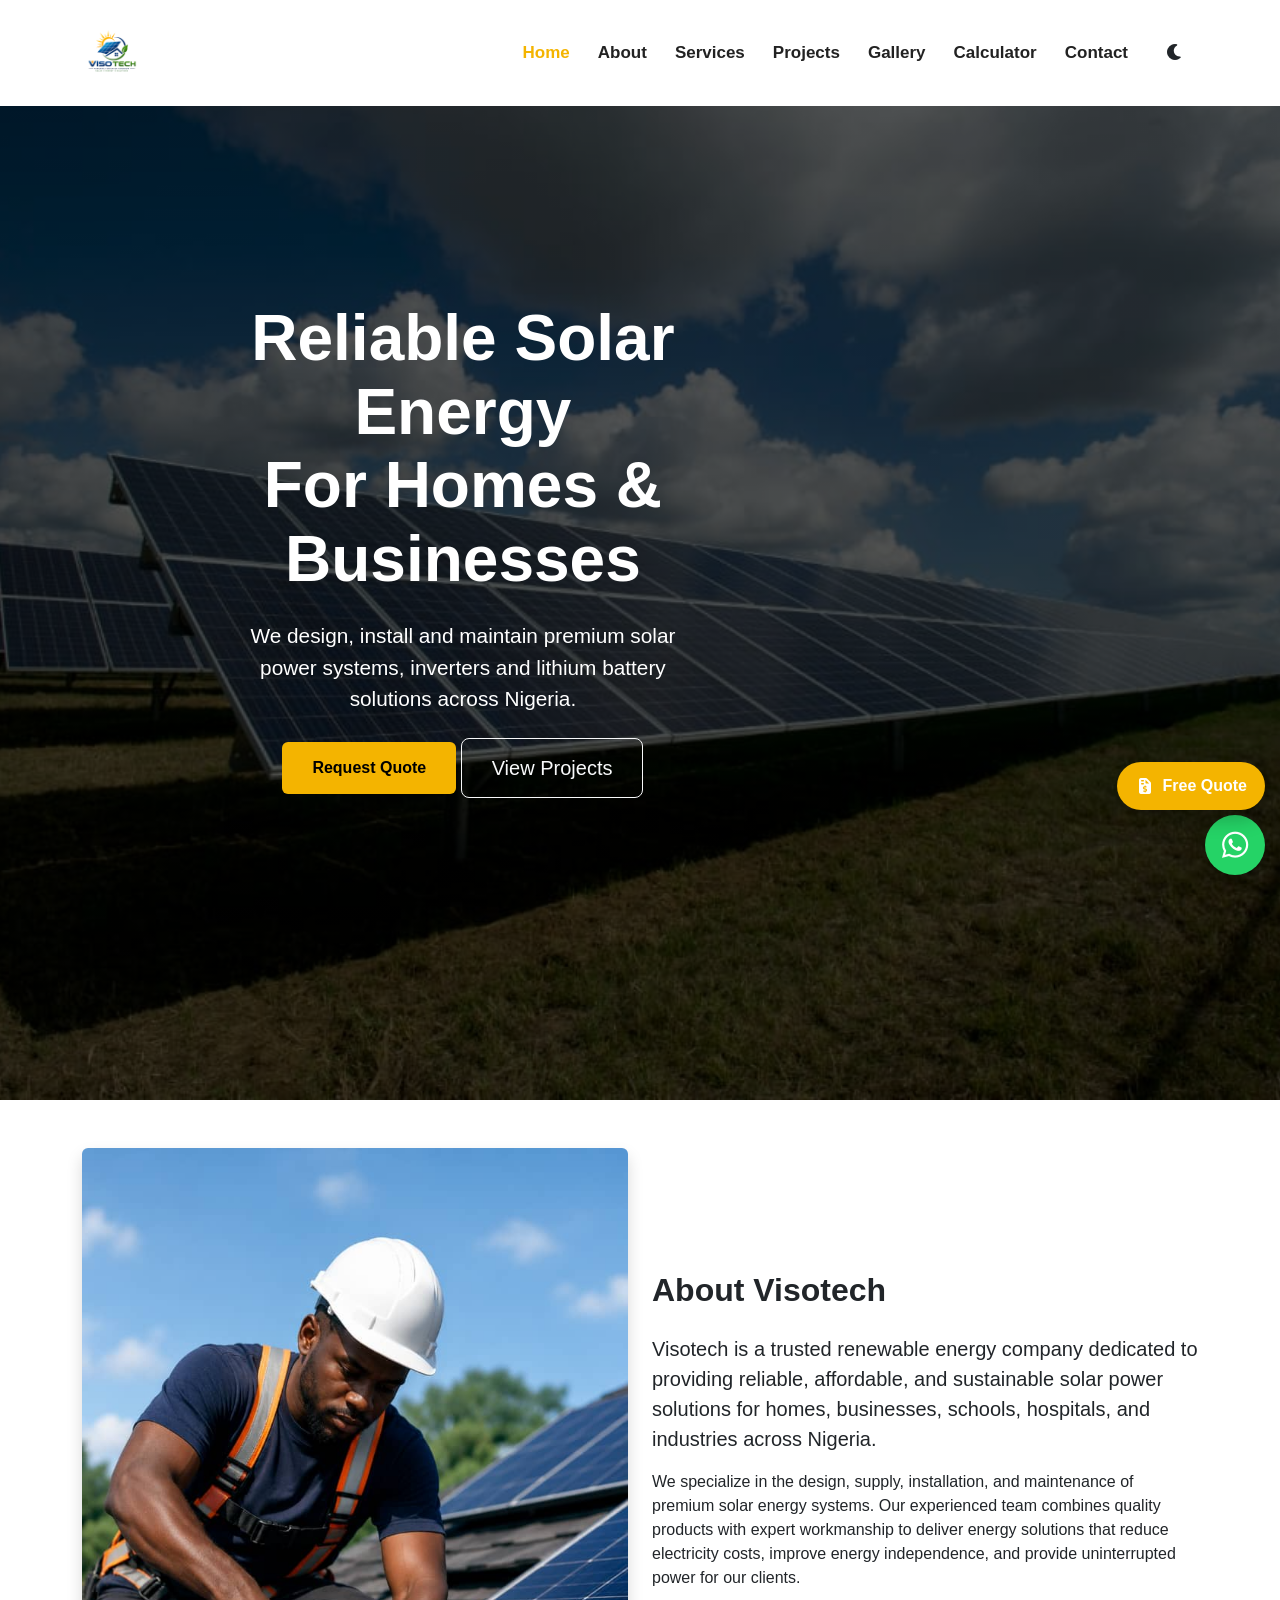
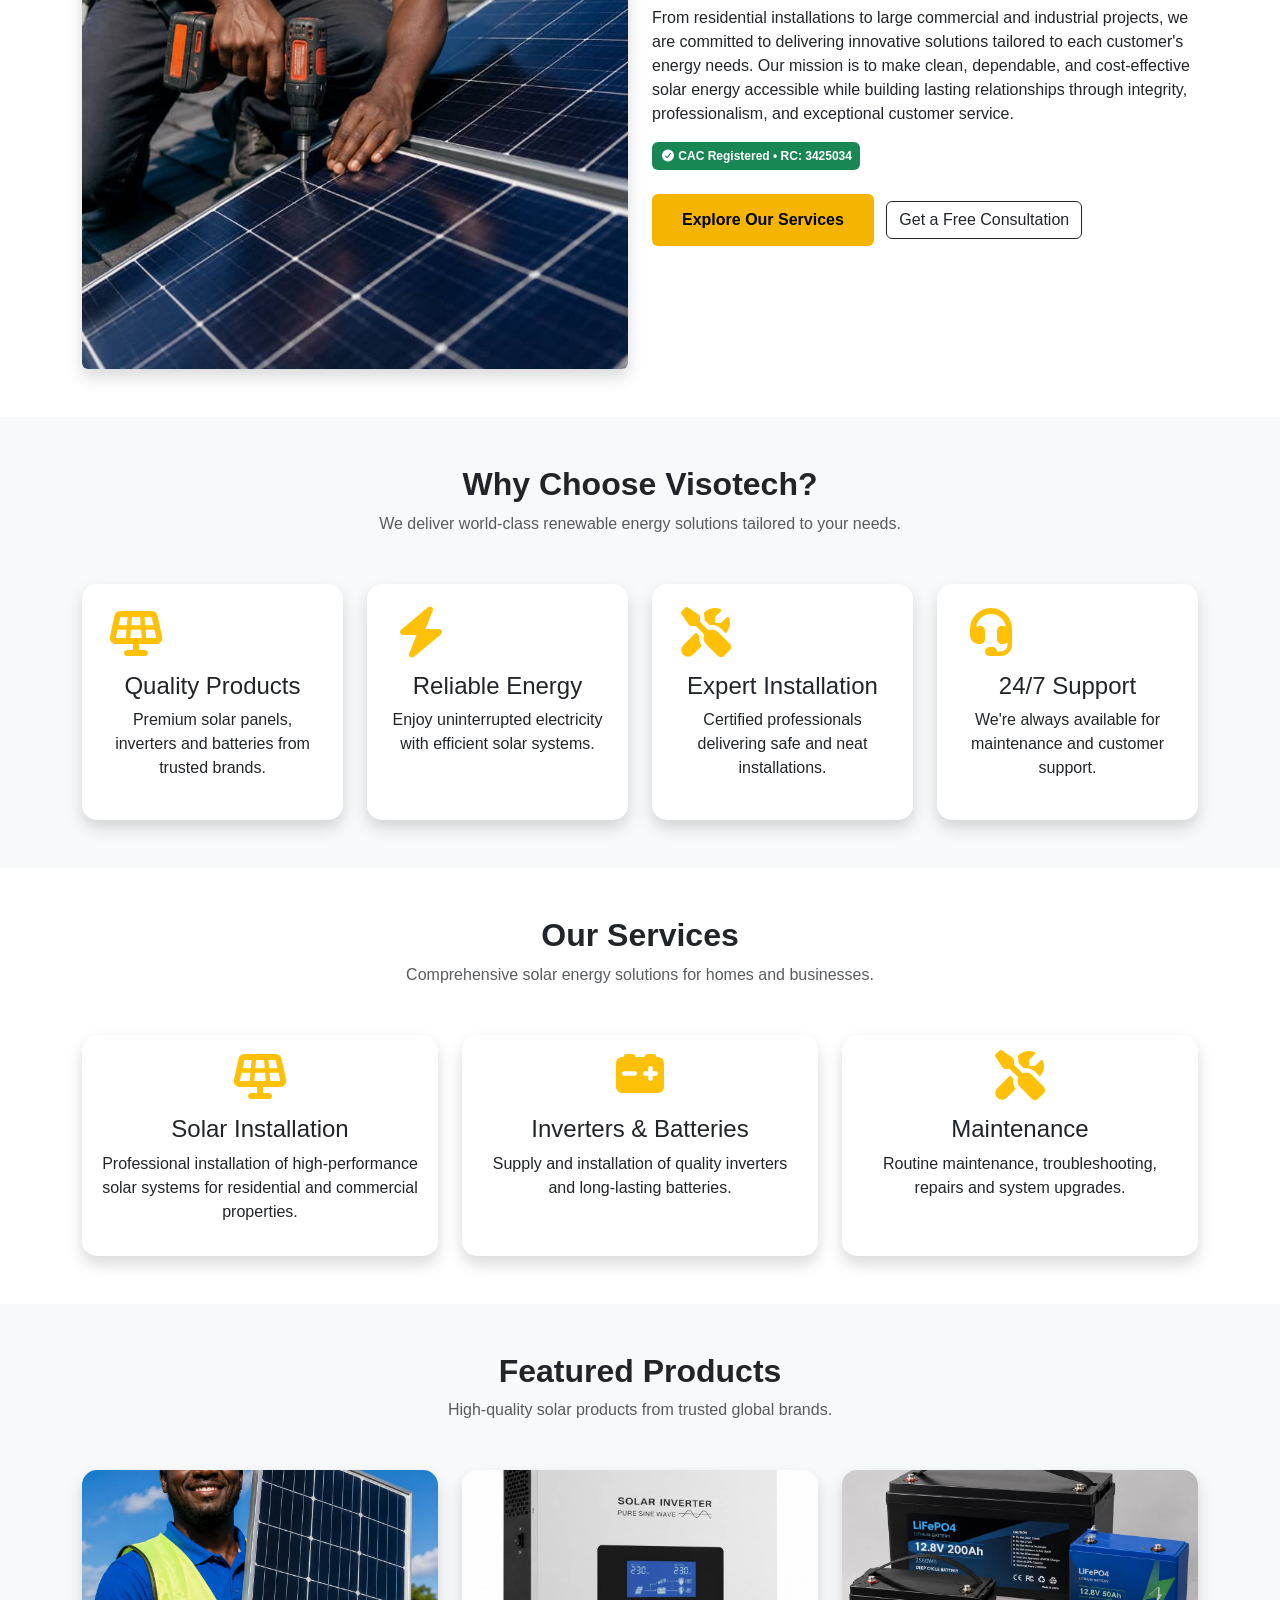
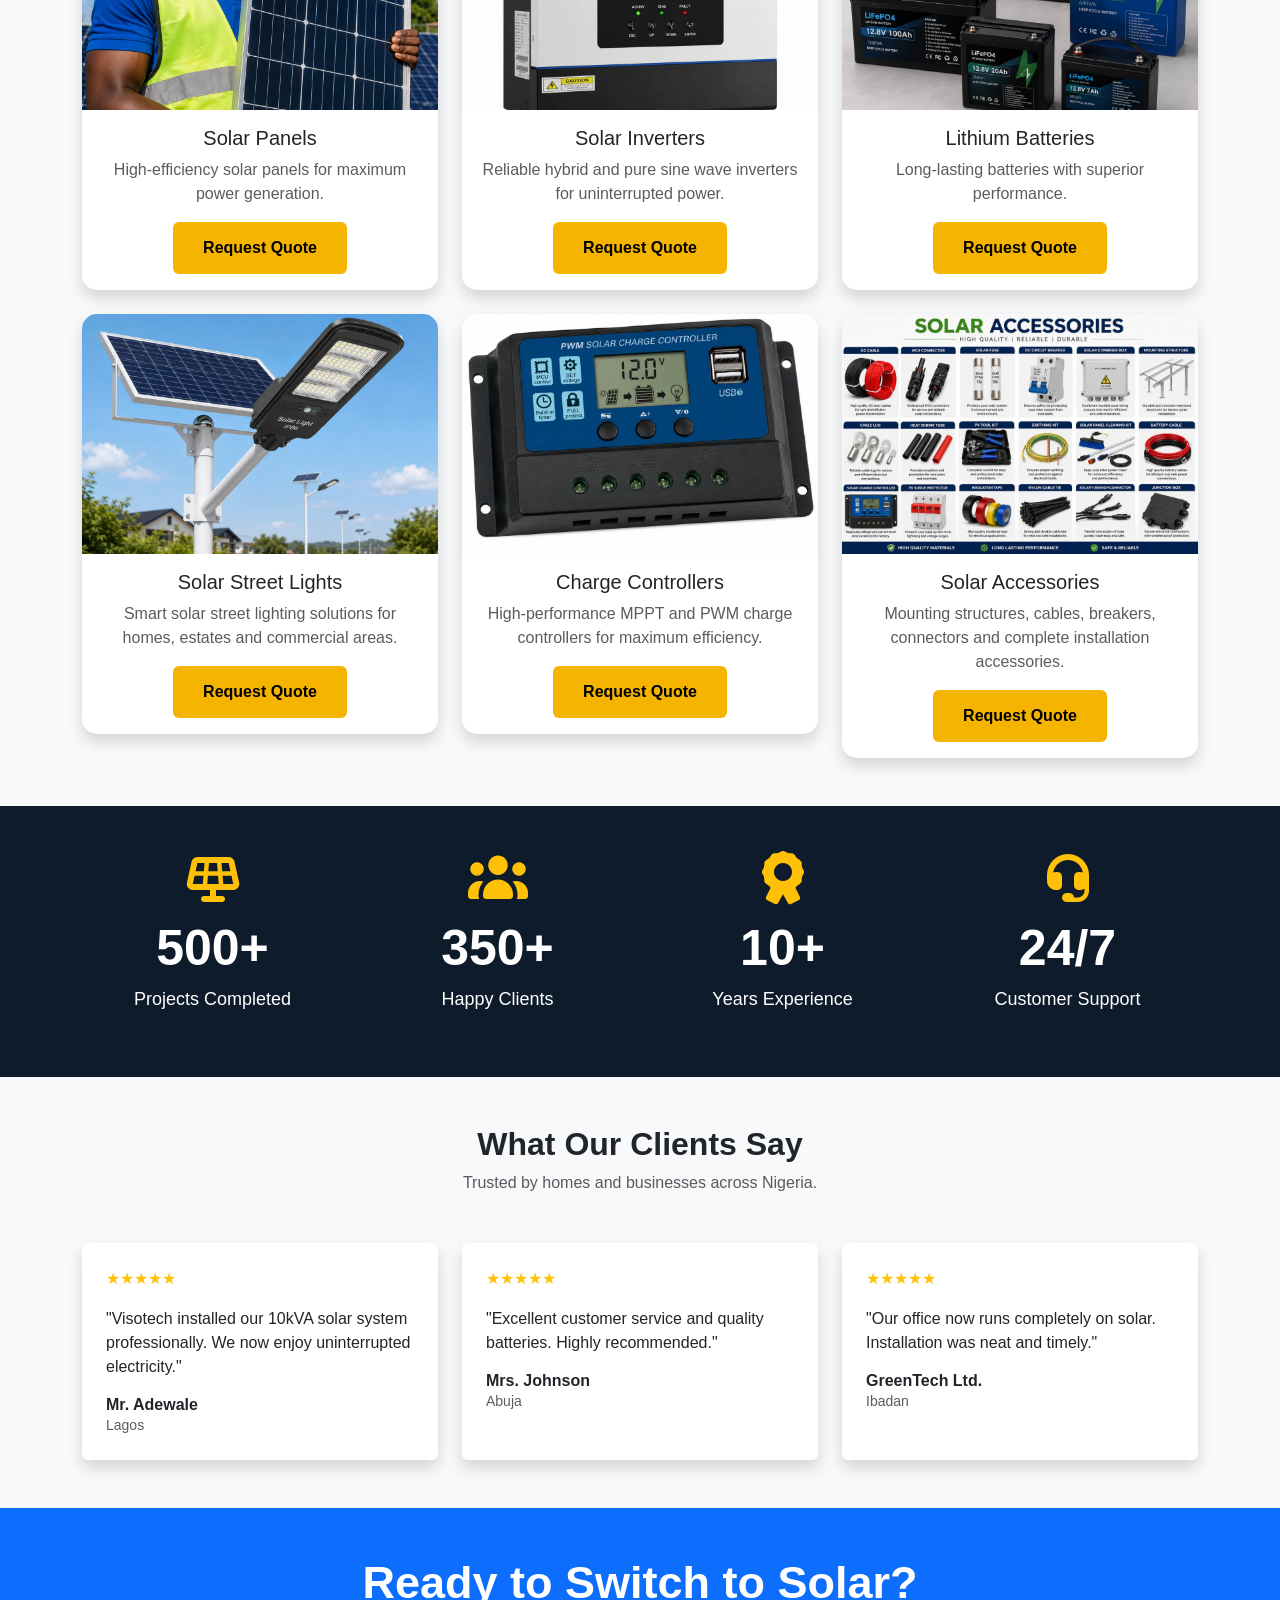
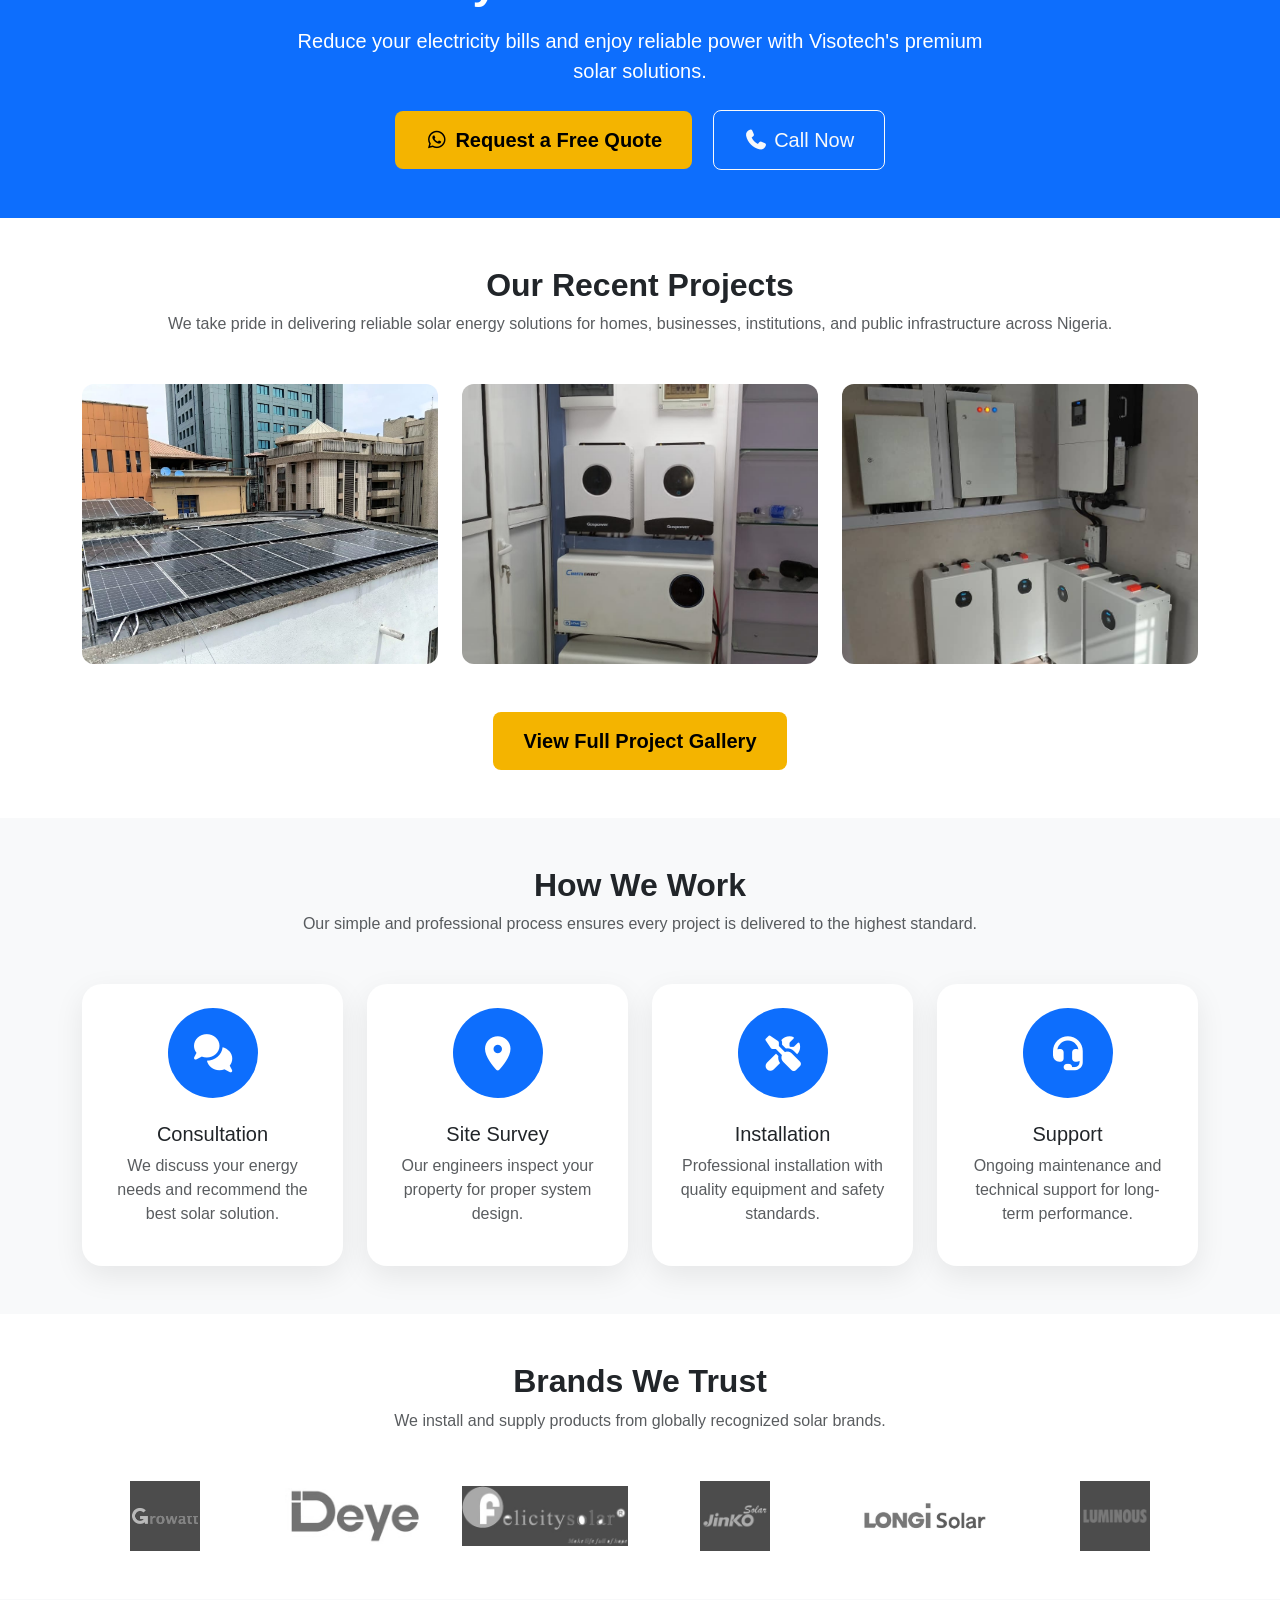
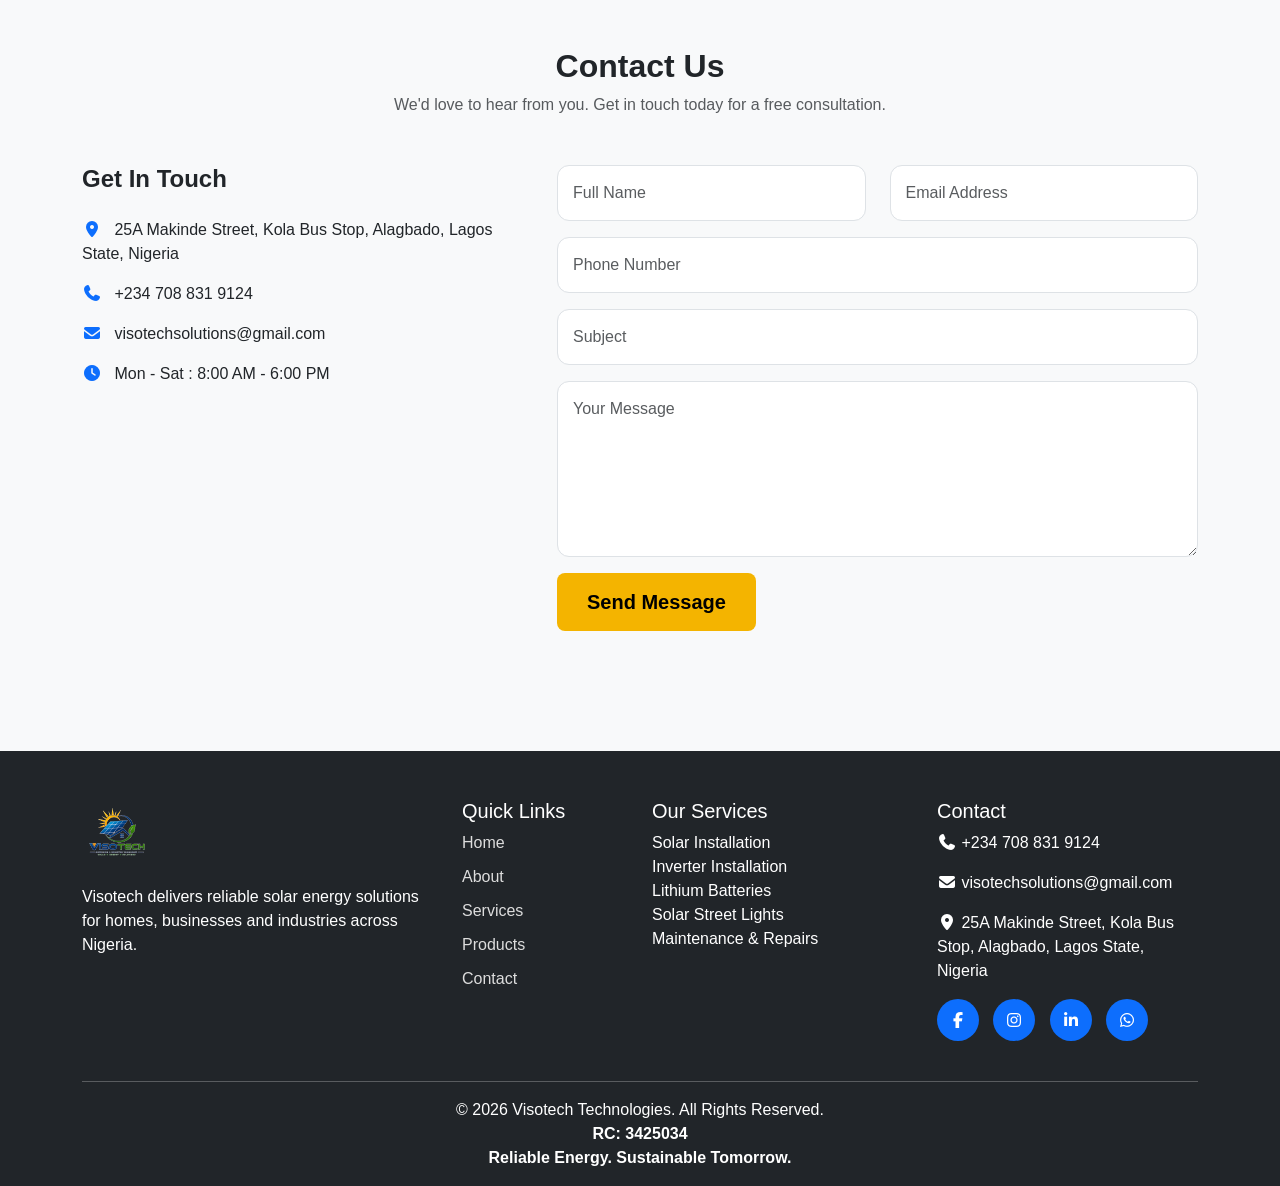
<file: index.html>
<!DOCTYPE html>
<html lang="en">
<head>
    <!-- Google tag (gtag.js) -->
<script async src="https://www.googletagmanager.com/gtag/js?id=G-MFB2P4V41L"></script>
<script>
  window.dataLayer = window.dataLayer || [];
  function gtag(){dataLayer.push(arguments);}
  gtag('js', new Date());

  gtag('config', 'G-MFB2P4V41L');
</script>
    <meta charset="UTF-8">
    <meta name="viewport" content="width=device-width, initial-scale=1.0">
    <title>Visotech Solutions | Solar Installation, Inverters & Lithium Batteries in Lagos, Nigeria</title>

    <meta name="description" content="Visotech Solutions provides professional solar panel installation, inverters, lithium batteries, solar street lights, and renewable energy solutions for homes and businesses in Lagos and across Nigeria.">

<meta name="keywords" content="Solar Installation Lagos, Solar Company Nigeria, Solar Panels, Inverters, Lithium Batteries, Solar Street Lights, Renewable Energy, Visotech Solutions">

<meta name="author" content="Visotech Solutions">

<meta name="robots" content="index, follow">

<meta name="theme-color" content="#f4b400">

<meta property="og:title" content="Visotech Solutions | Solar Installation & Renewable Energy">

<meta property="og:description" content="Professional solar panel installation, inverters, lithium batteries, and renewable energy solutions in Lagos, Nigeria.">

<meta property="og:type" content="website">

<meta property="og:site_name" content="Visotech Solutions">

<meta property="og:locale" content="en_NG">

<link rel="icon" type="image/png" href="favicon.png">

<link rel="canonical" href="https://visotechsolutions.com/">

<script type="application/ld+json">
{
  "@context": "https://schema.org",
  "@type": "LocalBusiness",
  "name": "Visotech Solutions",
  "url": "https://visotechsolutions.com",
  "logo": "https://visotechsolutions.com/images/Viso%20logo.png",
  "image": "https://visotechsolutions.com/images/Hero.jpeg",
  "description": "Visotech Solutions is a CAC-registered renewable energy company providing solar panel installation, inverter systems, lithium batteries, solar street lights and energy solutions across Nigeria.",
  "telephone": "+2347088319124",
  "email": "visotechsolutions@gmail.com",
  "address": {
    "@type": "PostalAddress",
    "streetAddress": "25A Makinde Street, Kola Bus Stop, Alagbado",
    "addressLocality": "Lagos",
    "addressRegion": "Lagos State",
    "postalCode": "",
    "addressCountry": "NG"
  },
  "areaServed": "Nigeria",
  "openingHours": "Mo-Sa 08:00-18:00",
  "sameAs": [
    "https://www.facebook.com/",
    "https://www.instagram.com/",
    "https://www.linkedin.com/"
  ]
}
</script>

    <link rel="stylesheet" href="css/bootstrap.min.css">

    <link rel="stylesheet" href="css/all.min.css">

    <link rel="stylesheet"  href="css/aos.css">
    <link rel="stylesheet" href="css/style.css">

</head>

<body>
    <!-- Preloader -->

<div id="preloader">

    <img src="favicon.png" alt="Visotech Logo">

    <div class="loader"></div>

</div>

<nav class="navbar navbar-expand-lg navbar-light fixed-top">
    <div class="container">

        <a class="navbar-brand" href="index.html">
    <img src="favicon.png" alt="Visotech Logo">
</a>

        <button class="navbar-toggler" type="button"
        data-bs-toggle="collapse"
        data-bs-target="#menu"
        aria-controls="menu"
        aria-expanded="false"
        aria-label="Toggle navigation">

    <span class="navbar-toggler-icon"></span>

</button>

        <div class="collapse navbar-collapse" id="menu">

            <ul class="navbar-nav ms-auto">

                <li class="nav-item"><a class="nav-link active" href="#home">Home</a></li>

                <li class="nav-item"><a class="nav-link" href="#about">About</a></li>

                <li class="nav-item"><a class="nav-link" href="#services">Services</a></li>

                <li class="nav-item"><a class="nav-link" href="#projects">Projects</a></li>

                <li class="nav-item"><a class="nav-link" href="gallery.html">Gallery</a></li>
                
                <li class="nav-item"><a class="nav-link" href="calculator.html">Calculator</a></li>

                <li class="nav-item"><a class="nav-link" href="#contact">Contact</a></li>

            </ul>

            <button id="theme-toggle" class="btn btn ms-3">
    <i class="fas fa-moon"></i>
</button>

        </div>

</div>

    </div>
</nav>

<!-- Hero Section -->

<section id="home" class="hero" data-aos="fade-up">

    <div class="container text-center">

        <div class="row align-items-center min-vh-100">

            <div class="col-lg-7">

                <h1 class="display-3 fw-bold">

                    Reliable Solar Energy
                    <br>
                    For Homes & Businesses

                </h1>

                <p class="lead my-4">

                    We design, install and maintain premium solar power systems,
                    inverters and lithium battery solutions across Nigeria.

                </p>

                <a href="calculator.html" class="btn btn-warning">
    Request Quote
</a>

                <a href="#projects" class="btn btn-outline-light btn-lg">

                    View Projects

                </a>

            </div>

        </div>

    </div>

</section>

</section>

<!-- About Section -->

<section id="about" class="py-5" data-aos="fade-right">

    <div class="container">

        <div class="row align-items-center">

            <div class="col-lg-6">

                <img src="images/About us.jpeg"
                     class="img-fluid rounded shadow"
                     alt="About Visotech">

            </div>

            <div class="col-lg-6">

                <h2 class="fw-bold mb-4">About Visotech</h2>

<p class="lead">
    Visotech is a trusted renewable energy company dedicated to providing reliable,
    affordable, and sustainable solar power solutions for homes, businesses, schools,
    hospitals, and industries across Nigeria.
</p>

<p>
    We specialize in the design, supply, installation, and maintenance of premium solar
    energy systems. Our experienced team combines quality products with expert workmanship
    to deliver energy solutions that reduce electricity costs, improve energy independence,
    and provide uninterrupted power for our clients.
</p>

<p>
    From residential installations to large commercial and industrial projects, we are
    committed to delivering innovative solutions tailored to each customer's energy needs.
    Our mission is to make clean, dependable, and cost-effective solar energy accessible
    while building lasting relationships through integrity, professionalism, and exceptional
    customer service.
</p>

<div class="mt-3">
    <span class="badge bg-success p-2">
        <i class="fas fa-check-circle"></i>
        CAC Registered • RC: 3425034
    </span>
</div>

<div class="mt-4">
    <a href="#services" class="btn btn-warning me-2">Explore Our Services</a>
    <a href="#contact" class="btn btn-outline-dark">Get a Free Consultation</a>
</div>

        </div>

    </div>

</section>

<a href="https://wa.me/2348140899419"
   class="whatsapp"
   target="_blank">
    <i class="fa-brands fa-whatsapp"></i>
</a>

<!-- Why Choose Us -->

<section class="py-5 bg-light" data-aos="zoom-in">

    <div class="container">

        <div class="text-center mb-5">

            <h2 class="fw-bold">
                Why Choose Visotech?
            </h2>

            <p class="text-muted">
                We deliver world-class renewable energy solutions tailored to your needs.
            </p>

        </div>

        <div class="row g-4">

            <div class="col-md-3">

                <div class="card h-100 shadow border-0 text-center p-4 feature-card">

                    <i class="fas fa-solar-panel fa-3x text-warning mb-3"></i>

                    <h4>Quality Products</h4>

                    <p>
                        Premium solar panels, inverters and batteries from trusted brands.
                    </p>

                </div>

            </div>

            <div class="col-md-3">

                <div class="card h-100 shadow border-0 text-center p-4 feature-card">

                    <i class="fas fa-bolt fa-3x text-warning mb-3"></i>

                    <h4>Reliable Energy</h4>

                    <p>
                        Enjoy uninterrupted electricity with efficient solar systems.
                    </p>

                </div>

            </div>

            <div class="col-md-3">

                <div class="card h-100 shadow border-0 text-center p-4 feature-card">

                    <i class="fas fa-tools fa-3x text-warning mb-3"></i>

                    <h4>Expert Installation</h4>

                    <p>
                        Certified professionals delivering safe and neat installations.
                    </p>

                </div>

            </div>

            <div class="col-md-3">

                <div class="card h-100 shadow border-0 text-center p-4 feature-card">

                    <i class="fas fa-headset fa-3x text-warning mb-3"></i>

                    <h4>24/7 Support</h4>

                    <p>
                        We're always available for maintenance and customer support.
                    </p>

                </div>

            </div>

        </div>

    </div>

</section>

<!-- Our Services -->

<section id="services" class="py-5" data-aos="fade-up">

    <div class="container">

        <div class="text-center mb-5">

            <h2 class="fw-bold">Our Services</h2>

            <p class="text-muted">
                Comprehensive solar energy solutions for homes and businesses.
            </p>

        </div>

        <div class="row g-4">

            <div class="col-lg-4 col-md-6">

                <div class="card h-100 shadow border-0 service-card">

                    <div class="card-body text-center">

                        <i class="fas fa-solar-panel fa-3x text-warning mb-3"></i>

                        <h4>Solar Installation</h4>

                        <p>
                            Professional installation of high-performance solar systems for residential and commercial properties.
                        </p>

                    </div>

                </div>

            </div>

            <div class="col-lg-4 col-md-6">

                <div class="card h-100 shadow border-0 service-card">

                    <div class="card-body text-center">

                        <i class="fas fa-car-battery fa-3x text-warning mb-3"></i>

                        <h4>Inverters & Batteries</h4>

                        <p>
                            Supply and installation of quality inverters and long-lasting batteries.
                        </p>

                    </div>

                </div>

            </div>

            <div class="col-lg-4 col-md-6">

                <div class="card h-100 shadow border-0 service-card">

                    <div class="card-body text-center">

                        <i class="fas fa-screwdriver-wrench fa-3x text-warning mb-3"></i>

                        <h4>Maintenance</h4>

                        <p>
                            Routine maintenance, troubleshooting, repairs and system upgrades.
                        </p>

                    </div>

                </div>

            </div>

        </div>

    </div>

</section>



<!-- Featured Products -->

<section id="products" class="py-5 bg-light" data-aos="fade-left">

    <div class="container">

        <div class="text-center mb-5">

            <h2 class="fw-bold">Featured Products</h2>

            <p class="text-muted">
                High-quality solar products from trusted global brands.
            </p>

        </div>

        <div class="row g-4">

            <div class="col-lg-4 col-md-6">

                <div class="card product-card shadow border-0">

                    <img src="images/solar-panel.png" class="card-img-top" alt="Solar Panel">

                    <div class="card-body text-center">

                        <h5>Solar Panels</h5>

                        <p class="text-muted">
                            High-efficiency solar panels for maximum power generation.
                        </p>

                        <a href="calculator.html" class="btn btn-warning">
    Request Quote
</a>

                    </div>

                </div>

            </div>

            <div class="col-lg-4 col-md-6">

                <div class="card product-card shadow border-0">

                    <img src="images/inverter.jpeg" class="card-img-top" alt="Inverter">

                    <div class="card-body text-center">

                        <h5>Solar Inverters</h5>

                        <p class="text-muted">
                            Reliable hybrid and pure sine wave inverters for uninterrupted power.
                        </p>

                       <a href="calculator.html" class="btn btn-warning">
    Request Quote
</a>
                        </a>

                    </div>

                </div>

            </div>

            <div class="col-lg-4 col-md-6">

                <div class="card product-card shadow border-0">

                    <img src="images/Lithium Battery.jpeg" class="card-img-top" alt="Battery">

                    <div class="card-body text-center">

                        <h5>Lithium Batteries</h5>

                        <p class="text-muted">
                            Long-lasting batteries with superior performance.
                        </p>

                        <a href="calculator.html" class="btn btn-warning">
    Request Quote
</a>
                        </a>

                    </div>

                </div>

            </div>

<!-- Solar Street Lights -->

<div class="col-lg-4 col-md-6">

    <div class="card product-card shadow border-0">

        <img src="images/Street Light.jpeg" class="card-img-top" alt="Solar Street Light">

        <div class="card-body text-center">

            <h5>Solar Street Lights</h5>

            <p class="text-muted">
                Smart solar street lighting solutions for homes, estates and commercial areas.
            </p>

            <a href="calculator.html" class="btn btn-warning">
    Request Quote
</a>

        </div>

    </div>

</div>

<!-- Charge Controllers -->

<div class="col-lg-4 col-md-6">

    <div class="card product-card shadow border-0">

        <img src="images/Control.jpeg" class="card-img-top" alt="Charge Controller">

        <div class="card-body text-center">

            <h5>Charge Controllers</h5>

            <p class="text-muted">
                High-performance MPPT and PWM charge controllers for maximum efficiency.
            </p>

            <a href="calculator.html" class="btn btn-warning">
    Request Quote
</a>

        </div>

    </div>

</div>

<!-- Solar Accessories -->

<div class="col-lg-4 col-md-6">

    <div class="card product-card shadow border-0">

        <img src="images/Accessories.jpeg" class="card-img-top" alt="Solar Accessories">

        <div class="card-body text-center">

            <h5>Solar Accessories</h5>

            <p class="text-muted">
                Mounting structures, cables, breakers, connectors and complete installation accessories.
            </p>

            <a href="calculator.html" class="btn btn-warning">
    Request Quote
</a>
            </a>

        </div>

    </div>

</div>
            
        </div>

    </div>

</section>

<!-- Company Statistics -->

<section class="stats py-5" data-aos="zoom-in">

<div class="container">

<div class="row text-center">

<div class="col-md-3">

<i class="fa-solid fa-solar-panel fa-3x mb-3"></i>

<h2><span class="counter" data-target="500">0</span>+</h2>

<p>Projects Completed</p>

</div>

<div class="col-md-3">

<i class="fa-solid fa-users fa-3x mb-3"></i>

<h2><span class="counter" data-target="350">0</span>+</h2>

<p>Happy Clients</p>

</div>

<div class="col-md-3">

<i class="fa-solid fa-award fa-3x mb-3"></i>

<h2><span class="counter" data-target="10">0</span>+</h2>

<p>Years Experience</p>

</div>

<div class="col-md-3">

<i class="fa-solid fa-headset fa-3x mb-3"></i>

<h2>24/7</h2>

<p>Customer Support</p>

</div>

</div>

</div>

</section>

<!-- Testimonials -->

<section id="testimonials" class="py-5 bg-light" data-aos="fade-up">

    <div class="container">

        <div class="text-center mb-5">
            <h2 class="fw-bold">What Our Clients Say</h2>
            <p class="text-muted">
                Trusted by homes and businesses across Nigeria.
            </p>
        </div>

        <div class="row g-4">

            <div class="col-lg-4">

                <div class="card border-0 shadow p-4 h-100">

                    <div class="text-warning mb-3">
                        ★★★★★
                    </div>

                    <p>
                        "Visotech installed our 10kVA solar system professionally.
                        We now enjoy uninterrupted electricity."
                    </p>

                    <h6 class="fw-bold mb-0">
                        Mr. Adewale
                    </h6>

                    <small class="text-muted">
                        Lagos
                    </small>

                </div>

            </div>

            <div class="col-lg-4">

                <div class="card border-0 shadow p-4 h-100">

                    <div class="text-warning mb-3">
                        ★★★★★
                    </div>

                    <p>
                        "Excellent customer service and quality batteries.
                        Highly recommended."
                    </p>

                    <h6 class="fw-bold mb-0">
                        Mrs. Johnson
                    </h6>

                    <small class="text-muted">
                        Abuja
                    </small>

                </div>

            </div>

            <div class="col-lg-4">

                <div class="card border-0 shadow p-4 h-100">

                    <div class="text-warning mb-3">
                        ★★★★★
                    </div>

                    <p>
                        "Our office now runs completely on solar.
                        Installation was neat and timely."
                    </p>

                    <h6 class="fw-bold mb-0">
                        GreenTech Ltd.
                    </h6>

                    <small class="text-muted">
                        Ibadan
                    </small>

                </div>

            </div>

        </div>

    </div>

</section>

<!-- Call To Action -->

<section id="contact" class="cta-section py-5 text-center text-white">

    <div class="container">

        <h2 class="fw-bold mb-3">
            Ready to Switch to Solar?
        </h2>

        <p class="lead mb-4">
            Reduce your electricity bills and enjoy reliable power with Visotech's premium solar solutions.
        </p>

        <a href="https://wa.me/2348140899419?text=Hello%20Visotech,%20I%20would%20like%20to%20request%20a%20free%20quote."
           class="btn btn-warning btn-lg me-3"
           target="_blank">

            <i class="fa-brands fa-whatsapp"></i>
            Request a Free Quote

        </a>

        <a href="tel:+2348140899419"
           class="btn btn-outline-light btn-lg">

            <i class="fa-solid fa-phone"></i>
            Call Now

        </a>

    </div>

</section>

<!-- Recent Projects -->

<section id="projects" class="py-5">

    <div class="container">

        <div class="text-center mb-5">

           <h2 class="fw-bold">Our Recent Projects</h2>

<p class="text-muted">
    We take pride in delivering reliable solar energy solutions for homes, businesses, institutions, and public infrastructure across Nigeria.
</p>

        </div>

        <div class="row g-4">

            <div class="col-md-4">

                <div class="project-card">

                    <img src="images/project 1.jpeg" class="img-fluid rounded" alt="Project 1">
                    

                </div>

            </div>

            <div class="col-md-4">

                <div class="project-card">

                    <img src="images/project 2.jpeg" class="img-fluid rounded" alt="Project 2">

                </div>

            </div>

            <div class="col-md-4">

                <div class="project-card">

                    <img src="images/project 3.jpeg" class="img-fluid rounded" alt="Project 3">

                </div>

            </div>

<div class="text-center mt-5">
    <a href="gallery.html" class="btn btn-warning btn-lg">
        View Full Project Gallery
    </a>
</div>

        </div>

    </div>

</section>

<!-- How We Work -->

<section class="py-5 bg-light" id="process" data-aos="fade-up">

    <div class="container">

        <div class="text-center mb-5">
            <h2 class="fw-bold">How We Work</h2>
            <p class="text-muted">
                Our simple and professional process ensures every project is delivered to the highest standard.
            </p>
        </div>

        <div class="row text-center g-4">

            <div class="col-lg-3 col-md-6">

                <div class="process-card p-4">

                    <div class="process-icon">
                        <i class="fa-solid fa-comments"></i>
                    </div>

                    <h5 class="mt-4">Consultation</h5>

                    <p class="text-muted">
                        We discuss your energy needs and recommend the best solar solution.
                    </p>

                </div>

            </div>

            <div class="col-lg-3 col-md-6">

                <div class="process-card p-4">

                    <div class="process-icon">
                        <i class="fa-solid fa-location-dot"></i>
                    </div>

                    <h5 class="mt-4">Site Survey</h5>

                    <p class="text-muted">
                        Our engineers inspect your property for proper system design.
                    </p>

                </div>

            </div>

            <div class="col-lg-3 col-md-6">

                <div class="process-card p-4">

                    <div class="process-icon">
                        <i class="fa-solid fa-screwdriver-wrench"></i>
                    </div>

                    <h5 class="mt-4">Installation</h5>

                    <p class="text-muted">
                        Professional installation with quality equipment and safety standards.
                    </p>

                </div>

            </div>

            <div class="col-lg-3 col-md-6">

                <div class="process-card p-4">

                    <div class="process-icon">
                        <i class="fa-solid fa-headset"></i>
                    </div>

                    <h5 class="mt-4">Support</h5>

                    <p class="text-muted">
                        Ongoing maintenance and technical support for long-term performance.
                    </p>

                </div>

            </div>

        </div>

    </div>

</section>

<!-- Trusted Brands -->

<section class="py-5">

    <div class="container">

        <div class="text-center mb-5">

            <h2 class="fw-bold">Brands We Trust</h2>

            <p class="text-muted">
                We install and supply products from globally recognized solar brands.
            </p>

        </div>

        <div class="row text-center align-items-center g-4">

            <div class="col-lg-2 col-md-4 col-6">
                <img src="images/Growatt.jpeg" class="brand-logo img-fluid" alt="Growatt">
            </div>

            <div class="col-lg-2 col-md-4 col-6">
                <img src="images/Deye.jpeg" class="brand-logo img-fluid" alt="Deye">
            </div>

            <div class="col-lg-2 col-md-4 col-6">
                <img src="images/Felicity.jpeg" class="brand-logo img-fluid" alt="Felicity">
            </div>

            <div class="col-lg-2 col-md-4 col-6">
                <img src="images/jinko.jpeg" class="brand-logo img-fluid" alt="Jinko Solar">
            </div>

            <div class="col-lg-2 col-md-4 col-6">
                <img src="images/longi solar.jpeg" class="brand-logo img-fluid" alt="LONGi">
            </div>

            <div class="col-lg-2 col-md-4 col-6">
                <img src="images/luminous.jpeg" class="brand-logo img-fluid" alt="Luminous">
            </div>

        </div>

    </div>

</section>

<!-- Contact Section -->

<section id="contact" class="py-5 bg-light" data-aos="fade-up">

    <div class="container">

        <div class="text-center mb-5">

            <h2 class="fw-bold">Contact Us</h2>

            <p class="text-muted">
                We'd love to hear from you. Get in touch today for a free consultation.
            </p>

        </div>

        <div class="row">

            <!-- Contact Information -->

            <div class="col-lg-5 mb-4">

                <h4 class="fw-bold mb-4">Get In Touch</h4>

                <p>
                    <i class="fa-solid fa-location-dot text-primary me-2"></i>
                    25A Makinde Street, Kola Bus Stop, Alagbado, Lagos State, Nigeria
                </p>

                <p>
                    <i class="fa-solid fa-phone text-primary me-2"></i>
                    +234 708 831 9124
                </p>

                <p>
                    <i class="fa-solid fa-envelope text-primary me-2"></i>
                    visotechsolutions@gmail.com
                </p>

                <p>
                    <i class="fa-solid fa-clock text-primary me-2"></i>
                    Mon - Sat : 8:00 AM - 6:00 PM
                </p>

            </div>

            <!-- Contact Form -->

            <div class="col-lg-7">

                <form action="https://api.web3forms.com/submit" method="POST">
                    <form id="contactForm"
      action="https://api.web3forms.com/submit"
      method="POST">

    <!-- Your Web3Forms Access Key -->
    <input type="hidden" name="access_key" value="9755884e-614e-4bb8-a669-60a801b51e3c">

    <!-- Optional -->
    <input type="hidden" name="subject" value="New Enquiry from Visotech Website">
    <input type="hidden" name="from_name" value="Visotech Website">

    <div class="row">

        <div class="col-md-6 mb-3">
            <input type="text" class="form-control" name="name" placeholder="Full Name" required>
        </div>

        <div class="col-md-6 mb-3">
            <input type="email" class="form-control" name="email" placeholder="Email Address" required>
        </div>

    </div>

    <div class="mb-3">
        <input type="text" class="form-control" name="phone" placeholder="Phone Number">
    </div>

    <div class="mb-3">
        <input type="text" class="form-control" name="subject" placeholder="Subject" required>
    </div>

    <div class="mb-3">
        <textarea class="form-control" name="message" rows="6" placeholder="Your Message" required></textarea>
    </div>

    <button type="submit" class="btn btn-warning btn-lg">
        Send Message
    </button>

</form>

            </div>

        </div>

    </div>

</section>

<!-- Google Map -->

<section class="pb-5 bg-light">

    <div class="container">

        <div class="text-center mb-4">

        <div class="shadow rounded overflow-hidden">

        </div>

    </div>

</section>

<!-- Footer -->

<footer class="bg-dark text-white pt-5 pb-3">

    <div class="container">

        <div class="row">

            <!-- Company -->

            <div class="col-lg-4 mb-4">

                <img src="favicon.png" alt="Visotech Logo" height="70">

                <p class="mt-3">
                    Visotech delivers reliable solar energy solutions for homes,
                    businesses and industries across Nigeria.
                </p>

            </div>

            <!-- Quick Links -->

            <div class="col-lg-2 mb-4">

                <h5>Quick Links</h5>

                <ul class="list-unstyled">

                    <li><a href="#" class="footer-link">Home</a></li>
                    <li><a href="#about" class="footer-link">About</a></li>
                    <li><a href="#services" class="footer-link">Services</a></li>
                    <li><a href="#products" class="footer-link">Products</a></li>
                    <li><a href="#contact" class="footer-link">Contact</a></li>

                </ul>

            </div>

            <!-- Services -->

            <div class="col-lg-3 mb-4">

                <h5>Our Services</h5>

                <ul class="list-unstyled">

                    <li>Solar Installation</li>
                    <li>Inverter Installation</li>
                    <li>Lithium Batteries</li>
                    <li>Solar Street Lights</li>
                    <li>Maintenance & Repairs</li>

                </ul>

            </div>

            <!-- Contact -->

            <div class="col-lg-3 mb-4">

                <h5>Contact</h5>

                <p>
                    <i class="fa-solid fa-phone"></i>
                    +234 708 831 9124
                </p>

                <p>
                    <i class="fa-solid fa-envelope"></i>
                    visotechsolutions@gmail.com
                </p>

                <p>
                    <i class="fa-solid fa-location-dot"></i>
                    25A Makinde Street, Kola Bus Stop, Alagbado, Lagos State, Nigeria
                </p>

                <div class="mt-3">

                    <a href="#" class="social-icon"><i class="fab fa-facebook-f"></i></a>

                    <a href="#" class="social-icon"><i class="fab fa-instagram"></i></a>

                    <a href="#" class="social-icon"><i class="fab fa-linkedin-in"></i></a>

                    <a href="https://wa.me/2348140899419" class="social-icon">
                        <i class="fab fa-whatsapp"></i>
                    </a>

                </div>

            </div>

        </div>

        <hr>

        <div class="text-center">

    <p class="mb-0">
        © 2026 Visotech Technologies. All Rights Reserved.
        <br>
        <strong>RC: 3425034</strong>
        <br>
        <strong>Reliable Energy. Sustainable Tomorrow.</strong>
    </p>

</div>

    </div>

</footer>

<script src="js/bootstrap.bundle.min.js"></script>

<script src="js/aos.js"></script>

<script>
AOS.init({
    duration:1000,
    once:true
});
</script>

<script src="js/script.js"></script>

<button id="topBtn">
    <i class="fa-solid fa-arrow-up"></i>
</button>

<!-- Floating Quote Button -->

<a href="calculator.html" class="quote-btn">
    <i class="fas fa-file-invoice-dollar"></i>
    <span>Free Quote</span>
</a>

</body>
</html>
</file>
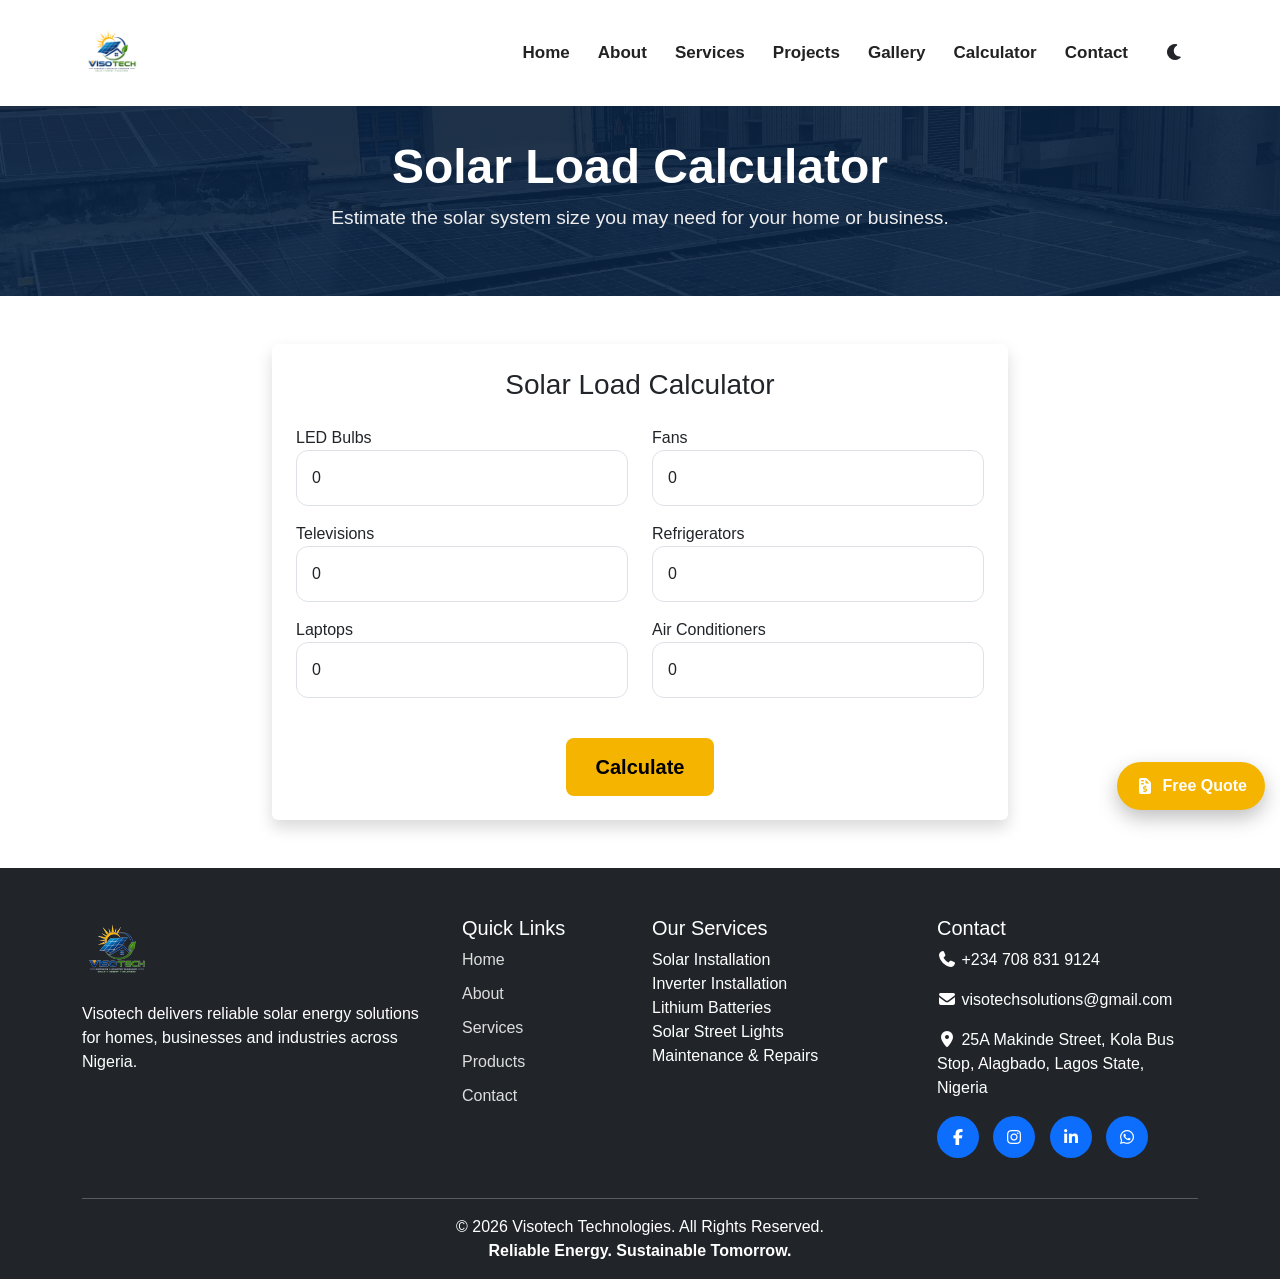
<file: calculator.html>
<!DOCTYPE html>
<html lang="en">
<head>
    <!-- Google tag (gtag.js) -->
<script async src="https://www.googletagmanager.com/gtag/js?id=G-MFB2P4V41L"></script>
<script>
  window.dataLayer = window.dataLayer || [];
  function gtag(){dataLayer.push(arguments);}
  gtag('js', new Date());

  gtag('config', 'G-MFB2P4V41L');
</script>
    <meta charset="UTF-8">
    <meta name="viewport" content="width=device-width, initial-scale=1.0">
    <title>Visotech | Reliable Energy, Sustainable Tomorrow</title>

    <link rel="stylesheet" href="css/bootstrap.min.css">

    <link rel="stylesheet" href="css/all.min.css">

    <link rel="stylesheet"  href="css/aos.css">
    <link rel="stylesheet" href="css/style.css">

</head>

<body>
    <!-- Preloader -->

<div id="preloader">

    <img src="favicon.png" alt="Visotech Logo">

    <div class="loader"></div>

</div>

<nav class="navbar navbar-expand-lg navbar-light fixed-top">
    <div class="container">

        <a class="navbar-brand" href="index.html">
    <img src="favicon.png" alt="Visotech Logo">
</a>

        <button class="navbar-toggler" data-bs-toggle="collapse" data-bs-target="#menu">
            <span class="navbar-toggler-icon"></span>
        </button>

        <div class="collapse navbar-collapse" id="menu">

            <ul class="navbar-nav ms-auto">

                <li class="nav-item"><a class="nav-link active" href="index.html#home">Home</a></li>

                <li class="nav-item"><a class="nav-link" href="index.html#about">About</a></li>

                <li class="nav-item"><a class="nav-link" href="index.html#services">Services</a></li>

                <li class="nav-item"><a class="nav-link" href="index.html#projects">Projects</a></li>

                <li class="nav-item"><a class="nav-link" href="gallery.html">Gallery</a></li>

                <li class="nav-item">
    <a class="nav-link active" href="calculator.html">Calculator</a>
</li>

                <li class="nav-item"><a class="nav-link" href="index.html#contact">Contact</a></li>

            </ul>

            <button id="theme-toggle" class="btn btn ms-3">
    <i class="fas fa-moon"></i>
</button>

        </div>

</div>

    </div>
</nav>

<!-- Hero Section -->

<header class="gallery-header text-center py-5">
    <div class="container">
        <h1 class="display-4 fw-bold">
            Solar Load Calculator
        </h1>

        <p class="lead">
            Estimate the solar system size you may need for your home or business.
        </p>
    </div>
</header>

<section class="py-5">
    <div class="container">

        <div class="row justify-content-center">

            <div class="col-lg-8">

                <div class="card shadow border-0 p-4">

                    <h3 class="text-center mb-4">
                        Solar Load Calculator
                    </h3>

                    <div class="row">

                        <div class="col-md-6 mb-3">
                            <label>LED Bulbs</label>
                            <input type="number" id="bulbs" class="form-control" value="0" min="0">
                        </div>

                        <div class="col-md-6 mb-3">
                            <label>Fans</label>
                            <input type="number" id="fans" class="form-control" value="0" min="0">
                        </div>

                        <div class="col-md-6 mb-3">
                            <label>Televisions</label>
                            <input type="number" id="tvs" class="form-control" value="0" min="0">
                        </div>

                        <div class="col-md-6 mb-3">
                            <label>Refrigerators</label>
                            <input type="number" id="fridges" class="form-control" value="0" min="0">
                        </div>

                        <div class="col-md-6 mb-3">
                            <label>Laptops</label>
                            <input type="number" id="laptops" class="form-control" value="0" min="0">
                        </div>

                        <div class="col-md-6 mb-3">
                            <label>Air Conditioners</label>
                            <input type="number" id="acs" class="form-control" value="0" min="0">
                        </div>

                    </div>

                    <div class="text-center mt-4">

                        <button class="btn btn-warning btn-lg" onclick="calculateLoad()">
                            Calculate
                        </button>

                    </div>

                    <div id="resultCard" class="card mt-5 border-0 shadow-lg p-4" style="display:none;">

    <h3 class="text-center text-warning mb-4">
        Calculation Result
    </h3>

    <div class="row text-center">

        <div class="col-md-3 mb-3">
            <i class="fas fa-bolt fa-2x text-warning"></i>
            <h6 class="mt-2">Total Load</h6>
            <p id="loadResult"></p>
        </div>

        <div class="col-md-3 mb-3">
            <i class="fas fa-car-battery fa-2x text-warning"></i>
            <h6 class="mt-2">Inverter</h6>
            <p id="inverterResult"></p>
        </div>

        <div class="col-md-3 mb-3">
            <i class="fas fa-solar-panel fa-2x text-warning"></i>
            <h6 class="mt-2">Solar Panels</h6>
            <p id="panelResult"></p>
        </div>

        <div class="col-md-3 mb-3">
            <i class="fas fa-battery-full fa-2x text-warning"></i>
            <h6 class="mt-2">Battery</h6>
            <p id="batteryResult"></p>
        </div>

    </div>

    <div class="text-center mt-4">

<div class="alert alert-success mt-4">

    <button onclick="downloadReport()" class="btn btn-success btn-lg me-3">
        <i class="fas fa-file-pdf"></i> Download Report
    </button>

    <h5 class="fw-bold">
        <i class="fas fa-lightbulb text-warning"></i>
        Recommendation
    </h5>

    <p id="recommendation" class="mb-0"></p>

</div>

        <a id="quoteBtn"
   href="#"
   class="btn btn-success btn-lg"
   target="_blank">
    <i class="fab fa-whatsapp"></i>
    Request Quote on WhatsApp
</a>
    </div>

</div>

                </div>

            </div>

        </div>

    </div>
</section>

<!-- Footer -->

<footer class="bg-dark text-white pt-5 pb-3">

    <div class="container">

        <div class="row">

            <!-- Company -->

            <div class="col-lg-4 mb-4">

                <img src="favicon.png" alt="Visotech Logo" height="70">

                <p class="mt-3">
                    Visotech delivers reliable solar energy solutions for homes,
                    businesses and industries across Nigeria.
                </p>

            </div>

            <!-- Quick Links -->

            <div class="col-lg-2 mb-4">

                <h5>Quick Links</h5>

                <ul class="list-unstyled">

                    <li><a href="#" class="footer-link">Home</a></li>
                    <li><a href="#about" class="footer-link">About</a></li>
                    <li><a href="#services" class="footer-link">Services</a></li>
                    <li><a href="#products" class="footer-link">Products</a></li>
                    <li><a href="#contact" class="footer-link">Contact</a></li>

                </ul>

            </div>

            <!-- Services -->

            <div class="col-lg-3 mb-4">

                <h5>Our Services</h5>

                <ul class="list-unstyled">

                    <li>Solar Installation</li>
                    <li>Inverter Installation</li>
                    <li>Lithium Batteries</li>
                    <li>Solar Street Lights</li>
                    <li>Maintenance & Repairs</li>

                </ul>

            </div>

            <!-- Contact -->

            <div class="col-lg-3 mb-4">

                <h5>Contact</h5>

                <p>
                    <i class="fa-solid fa-phone"></i>
                    +234 708 831 9124
                </p>

                <p>
                    <i class="fa-solid fa-envelope"></i>
                    visotechsolutions@gmail.com
                </p>

                <p>
                    <i class="fa-solid fa-location-dot"></i>
                    25A Makinde Street, Kola Bus Stop, Alagbado, Lagos State, Nigeria
                </p>

                <div class="mt-3">

                    <a href="#" class="social-icon"><i class="fab fa-facebook-f"></i></a>

                    <a href="#" class="social-icon"><i class="fab fa-instagram"></i></a>

                    <a href="#" class="social-icon"><i class="fab fa-linkedin-in"></i></a>

                    <a href="https://wa.me/2348140899419" class="social-icon">
                        <i class="fab fa-whatsapp"></i>
                    </a>

                </div>

            </div>

        </div>

        <hr>

        <div class="text-center">

            <p class="mb-0">
                © 2026 Visotech Technologies. All Rights Reserved.
                <br>
                <strong>Reliable Energy. Sustainable Tomorrow.</strong>
            </p>

        </div>

    </div>

</footer>

<script src="js/bootstrap.bundle.min.js"></script>

<script src="js/aos.js"></script>

<script>
AOS.init({
    duration:1000,
    once:true
});
</script>

<script src="js/script.js"></script>

<button id="topBtn">
    <i class="fa-solid fa-arrow-up"></i>
</button>

<!-- Floating Quote Button -->

<a href="#contact" class="quote-btn">
    <i class="fas fa-file-invoice-dollar"></i>
    <span>Free Quote</span>
</a>


<script>
function calculateLoad(){

    const bulbs = Number(document.getElementById("bulbs").value);
    const fans = Number(document.getElementById("fans").value);
    const tvs = Number(document.getElementById("tvs").value);
    const fridges = Number(document.getElementById("fridges").value);
    const laptops = Number(document.getElementById("laptops").value);
    const acs = Number(document.getElementById("acs").value);

    // Estimated power ratings (Watts)
    const total =
        (bulbs * 10) +
        (fans * 75) +
        (tvs * 120) +
        (fridges * 200) +
        (laptops * 65) +
        (acs * 1500);

    let inverter = "";
    let panels = "";
    let battery = "";

    if(total <= 1000){
        inverter = "1.5kVA Inverter";
        panels = "2 × 550W Solar Panels";
        battery = "1 × 5kWh Lithium Battery";
    }
    else if(total <= 2500){
        inverter = "3.5kVA Inverter";
        panels = "4 × 550W Solar Panels";
        battery = "2 × 5kWh Lithium Batteries";
    }
    else if(total <= 5000){
        inverter = "5kVA Inverter";
        panels = "8 × 550W Solar Panels";
        battery = "2 × 10kWh Lithium Batteries";
    }
    else{
        inverter = "10kVA or Higher";
        panels = "12+ × 550W Solar Panels";
        battery = "Custom Battery Bank";
    }

   document.getElementById("resultCard").style.display = "block";

document.getElementById("loadResult").innerHTML = total + " Watts";

document.getElementById("inverterResult").innerHTML = inverter;

document.getElementById("panelResult").innerHTML = panels;

document.getElementById("batteryResult").innerHTML = battery;

let advice = "";

if(total <= 1000){
    advice = "Perfect for a small apartment or office.";
}
else if(total <= 2500){
    advice = "Ideal for a medium-sized home with essential appliances.";
}
else if(total <= 5000){
    advice = "Suitable for a large family home or small business.";
}
else{
    advice = "This is a high-load installation. We recommend a professional site assessment by Visotech.";
}

document.getElementById("recommendation").innerHTML = advice;

// ADD THE NEW CODE BELOW THIS LINE

const message =
`Hello Visotech,

I used your Solar Load Calculator.

Estimated Load: ${total} Watts
Recommended Inverter: ${inverter}
Recommended Solar Panels: ${panels}
Recommended Battery: ${battery}

Recommendation:
${advice}

I would like to request a quotation and schedule a site inspection.`;

document.getElementById("quoteBtn").href =
"https://wa.me/2347088319124?text=" + encodeURIComponent(message);

}

</script>

</body>
</html>
</file>
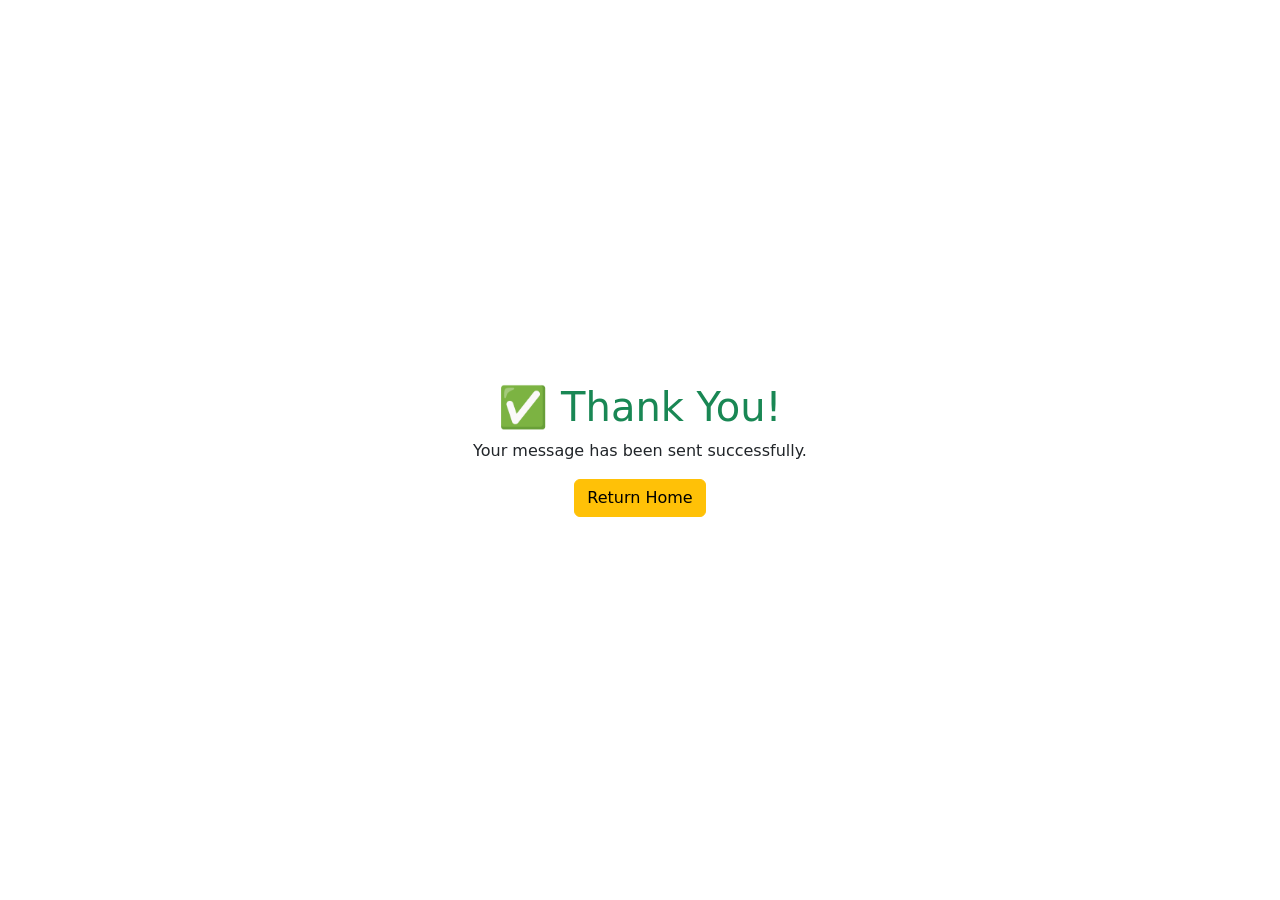
<file: thankyou.html>
<!DOCTYPE html>
<html lang="en">
<head>
    <!-- Google tag (gtag.js) -->
<script async src="https://www.googletagmanager.com/gtag/js?id=G-MFB2P4V41L"></script>
<script>
  window.dataLayer = window.dataLayer || [];
  function gtag(){dataLayer.push(arguments);}
  gtag('js', new Date());

  gtag('config', 'G-MFB2P4V41L');
</script>
<meta charset="UTF-8">
<title>Thank You</title>
<link rel="stylesheet" href="css/bootstrap.min.css">
</head>

<body class="d-flex justify-content-center align-items-center vh-100">

<div class="text-center">

<h1 class="text-success">✅ Thank You!</h1>

<p>Your message has been sent successfully.</p>

<a href="index.html" class="btn btn-warning">
Return Home
</a>

</div>

</body>
</html>
</file>
<file: css/style.css>
*{
    margin:0;
    padding:0;
    box-sizing:border-box;
    font-family:'Poppins',sans-serif;
}

html{
    scroll-behavior: smooth;
}

.hero{

    background:
    linear-gradient(rgba(0,0,0,.65),rgba(0,0,0,.65)),
    url("../images/Hero.jpeg");

    background-size: cover;

    background-position: center;

    background-repeat: no-repeat;

    min-height: 100vh;

    display: flex;

    align-items: center;

    color: white;

    padding: 100px 0;

}

.hero .container{
    max-width: 1200px;
}

.hero-content{
    max-width: 650px;
}

.hero h1{
    line-height: 1.15;
}

.hero p{
    margin: 25px 0;
}

.hero h1{

    font-size:4rem;

    font-weight:700;

    animation:slideUp 1s ease;

}

.hero p{

    font-size:1.3rem;

    animation:slideUp 1.4s ease;

}

    .hero .container{
    max-width: 850px;
}

.hero h1{
    margin-bottom:20px;
}

.hero p{
    margin-bottom:35px;
}

.hero .btn{

    animation:slideUp 1.8s ease;

}
.whatsapp{
    position: fixed;
    width: 60px;
    height: 60px;
    bottom: 25px;
    right: 15px;
    background: #25D366;
    color: white;
    border-radius: 50%;
    display: flex;
    justify-content: center;
    align-items: center;
    font-size: 30px;
    text-decoration: none;
    box-shadow: 0 5px 15px rgba(0,0,0,0.3);
    transition: 0.3s;
    z-index: 999;
}

.whatsapp:hover{
    transform: scale(1.1);
    color: white;
}

.feature-card{
    transition: 0.4s;
    border-radius: 15px;
}

.feature-card:hover{
    transform: translateY(-10px);
    box-shadow: 0 15px 35px rgba(0,0,0,.2)!important;
}

.feature-card i{
    transition: .4s;
}

.feature-card:hover i{
    transform: scale(1.2);
}

.service-card{
    border-radius:15px;
    transition:0.4s;
}

.service-card:hover{
    transform:translateY(-10px);
    box-shadow:0 18px 40px rgba(0,0,0,.18)!important;
}

.service-card i{
    transition:.4s;
}

.service-card:hover i{
    color:#0d6efd!important;
    transform:rotate(10deg) scale(1.1);
}

.product-card{

    transition:.4s;

    border-radius:15px;

    overflow:hidden;

}

.product-card img{

    height:240px;

    object-fit:cover;

}

.product-card:hover{

    transform:translateY(-10px);

    box-shadow:0 20px 40px rgba(0,0,0,.2)!important;

}

.project-card{

    overflow:hidden;

    border-radius:15px;

}

.project-card img{

    transition:.5s;

    width:100%;

    height:280px;

    object-fit:cover;

}

.project-card:hover img{

    transform:scale(1.08);

}

.navbar{
    transition:0.4s;
}

.navbar-brand{
    font-size:32px;
    font-weight:700;
}

.nav-link{
    margin-left:20px;
    font-weight:500;
    transition:.3s;
}

.nav-link:hover{
    color:#f4b400 !important;
}

.navbar-brand img{
    height:70px;
    width:auto;
}

.navbar{
    padding:20px 0;
    transition:all .4s ease;
    background:transparent !important;
    position:absolute;
    width:100%;
    top:0;
    left:0;
    z-index:1000;
    box-shadow:none !important;
}

.nav-link{
    color:#fff !important;
    font-size:17px;
    font-weight:500;
    margin-left:18px;
    transition:.3s;
}

.nav-link:hover,
.nav-link.active{
    color:#f4b400 !important;
}

@keyframes slideUp{

    from{

        opacity:0;

        transform:translateY(40px);

    }

    to{

        opacity:1;

        transform:translateY(0);

    }

}

/* Buttons */

.btn-warning{
    background:#f4b400;
    border:none;
    color:#000;
    font-weight:600;
    padding:14px 30px;
    transition:all 0.3s ease;
}

.btn-warning:hover{
    background:#d89c00;
    color:#000;
    transform:translateY(-3px);
}

.btn-outline-light{
    padding:14px 30px;
    transition:all 0.3s ease;
}

.btn-outline-light:hover{
    transform:translateY(-3px);
}

/* Transparent Navbar */

.navbar{
    transition: all 0.4s ease;
    padding: 18px 0;
    background: transparent;
}

.navbar.scrolled{
    background:#0b1526;
    box-shadow:0 5px 20px rgba(0,0,0,.25);
    padding:12px 0;
}

.navbar.scrolled .nav-link{
    color:#fff !important;
}

.navbar.scrolled .nav-link:hover{
    color:#f4b400 !important;
}

.navbar-brand img{
    height:120px;
    transition:0.4s ease;
}

.navbar.scrolled .navbar-brand img{
    height:65px;
}

.stats{
background:#0d1b2a;
color:white;
}

.stats i{
color:#ffc107;
margin-bottom:15px;
}

.stats h2{
font-size:50px;
font-weight:bold;
}

.stats p{
font-size:18px;
}

.card{
    transition:0.4s;
}

.card:hover{
    transform:translateY(-8px);
    box-shadow:0 15px 40px rgba(0,0,0,.15)!important;
}

/* Scroll To Top */

#topBtn{

position:fixed;

bottom:100px;

right:25px;

width:55px;

height:55px;

border:none;

border-radius:50%;

background:#0d6efd;

color:#fff;

font-size:22px;

cursor:pointer;

display:none;

z-index:999;

transition:.3s;

box-shadow:0 10px 20px rgba(0,0,0,.25);

}

#topBtn:hover{

background:#f4b400;

transform:translateY(-5px);

}

.btn{

transition:.35s;

}

.btn:hover{

transform:translateY(-4px);

box-shadow:0 12px 25px rgba(0,0,0,.18);

}

/* Call To Action */

.cta-section{

    background:#0d6efd;

}

.cta-section h2{

    font-size:45px;

    font-weight:700;

}

.cta-section p{

    max-width:700px;

    margin:auto;

}

/* How We Work */

.process-card{
    background:#fff;
    border-radius:20px;
    transition:.4s;
    height:100%;
    box-shadow:0 10px 30px rgba(0,0,0,.08);
}

.process-card:hover{
    transform:translateY(-10px);
    box-shadow:0 20px 40px rgba(0,0,0,.15);
}

.process-icon{
    width:90px;
    height:90px;
    background:#0d6efd;
    color:#fff;
    margin:auto;
    border-radius:50%;
    display:flex;
    justify-content:center;
    align-items:center;
    font-size:34px;
}

.process-card:hover .process-icon{
    background:#f4b400;
    transition:.4s;
}

/* Trusted Brands */

.brand-logo{

    max-height:70px;

    filter:grayscale(100%);

    opacity:.7;

    transition:.4s;

}

.brand-logo:hover{

    filter:none;

    opacity:1;

    transform:scale(1.1);

}

/* Contact */

.form-control{

    border-radius:12px;
    padding:15px;

}

.form-control:focus{

    box-shadow:none;
    border-color:#0d6efd;

}

/* Footer */

footer{

    background:#08131f;

}

.footer-link{

    color:#ddd;

    text-decoration:none;

    display:block;

    margin-bottom:10px;

    transition:.3s;

}

.footer-link:hover{

    color:#ffc107;

    padding-left:6px;

}

.social-icon{

    display:inline-flex;

    justify-content:center;

    align-items:center;

    width:42px;

    height:42px;

    border-radius:50%;

    background:#0d6efd;

    color:#fff;

    margin-right:10px;

    text-decoration:none;

    transition:.3s;

}

.social-icon:hover{

    background:#ffc107;

    color:#000;

    transform:translateY(-4px);

}

.nav-link.active{
    color:#f4b400 !important;
}

.nav-link.active::after{
    width:100%;
}

/* Preloader */

#preloader{
    position:fixed;
    inset:0;
    background:#08131f;
    display:flex;
    flex-direction:column;
    justify-content:center;
    align-items:center;
    z-index:99999;
    transition:opacity .5s ease;
}

#preloader img{
    width:120px;
    margin-bottom:20px;
}

.loader{
    width:45px;
    height:45px;
    border:4px solid rgba(255,255,255,.2);
    border-top:4px solid #f4b400;
    border-radius:50%;
    animation:spin 1s linear infinite;
}

@keyframes spin{
    100%{
        transform:rotate(360deg);
    }
}

/* Dark Mode */

body.dark-mode{
    background:#121212;
    color:#ffffff;
    transition:0.4s;
}

body.dark-mode section{
    background:#121212 !important;
}

body.dark-mode .card{
    background:#1f1f1f;
    color:#ffffff;
}

body.dark-mode .navbar{
    background:#111 !important;
}

body.dark-mode .footer{
    background:#000;
}

body.dark-mode .form-control{
    background:#2a2a2a;
    color:#fff;
    border:1px solid #555;
}

body.dark-mode .form-control::placeholder{
    color:#bbb;
}

body.dark-mode .text-muted{
    color:#cfcfcf !important;
}

body.dark-mode h1,
body.dark-mode h2,
body.dark-mode h3,
body.dark-mode h4,
body.dark-mode h5,
body.dark-mode h6,
body.dark-mode p{
    color:#fff;
}

html{
    scroll-behavior:smooth;
}

/* Floating Quote Button */

.quote-btn{
    position:fixed;
    right:15px;
    bottom:90px;   /* Sits above WhatsApp */
    background:#f4b400;
    color:#fff;
    padding:12px 18px;
    border-radius:50px;
    text-decoration:none;
    font-weight:600;
    display:flex;
    align-items:center;
    gap:8px;
    box-shadow:0 8px 20px rgba(0,0,0,.25);
    transition:.3s;
    z-index:1000;
}

.quote-btn:hover{
    background:#d89f00;
    color:#fff;
    transform:translateY(-3px);
}

.project-card img{
    transition: 0.4s ease;
    cursor: pointer;
}

.project-card:hover img{
    transform: scale(1.08);
}

.project-card{
    border-radius: 12px;
}

.gallery-header{
    margin-top: 90px;
    background: linear-gradient(rgba(10,35,66,.9), rgba(10,35,66,.9)),
                url("../images/project 1.jpeg");
    background-size: cover;
    background-position: center;
    color: #fff;
    padding: 80px 0;
}

.gallery-header h1{
    font-weight: 700;
    font-size: 3rem;
}

.gallery-header p{
    color: #eee;
    font-size: 1.2rem;
}

/* Gallery Navbar */
.navbar{
    background: #ffffff !important;
}

.navbar .nav-link{
    color: #222 !important;
    font-weight: 600;
    margin-left: 12px;
}

.navbar .nav-link:hover,
.navbar .nav-link.active{
    color: #f4b400 !important;
}

.navbar-brand img{
    height: 60px;
}

/* Premium Theme Toggle */

.theme-btn{
    width:50px;
    height:50px;
    border-radius:50%;
    border:none;
    background:#f4b400;
    color:#fff;
    font-size:20px;
    display:flex;
    justify-content:center;
    align-items:center;
    transition:.3s;
    box-shadow:0 5px 15px rgba(0,0,0,.15);
}

.theme-btn:hover{
    transform:translateY(-3px);
    background:#222;
    color:#fff;
}

.gallery img{
    border-radius:15px;
    transition:.4s;
    box-shadow:0 10px 25px rgba(0,0,0,.15);
}

.gallery img:hover{
    transform:scale(1.05);
    box-shadow:0 20px 40px rgba(0,0,0,.25);
}

@media (max-width: 768px) {
    .floating-quote {
        right: 15px;
        bottom: scale(0.9);
    }
}
</file>
